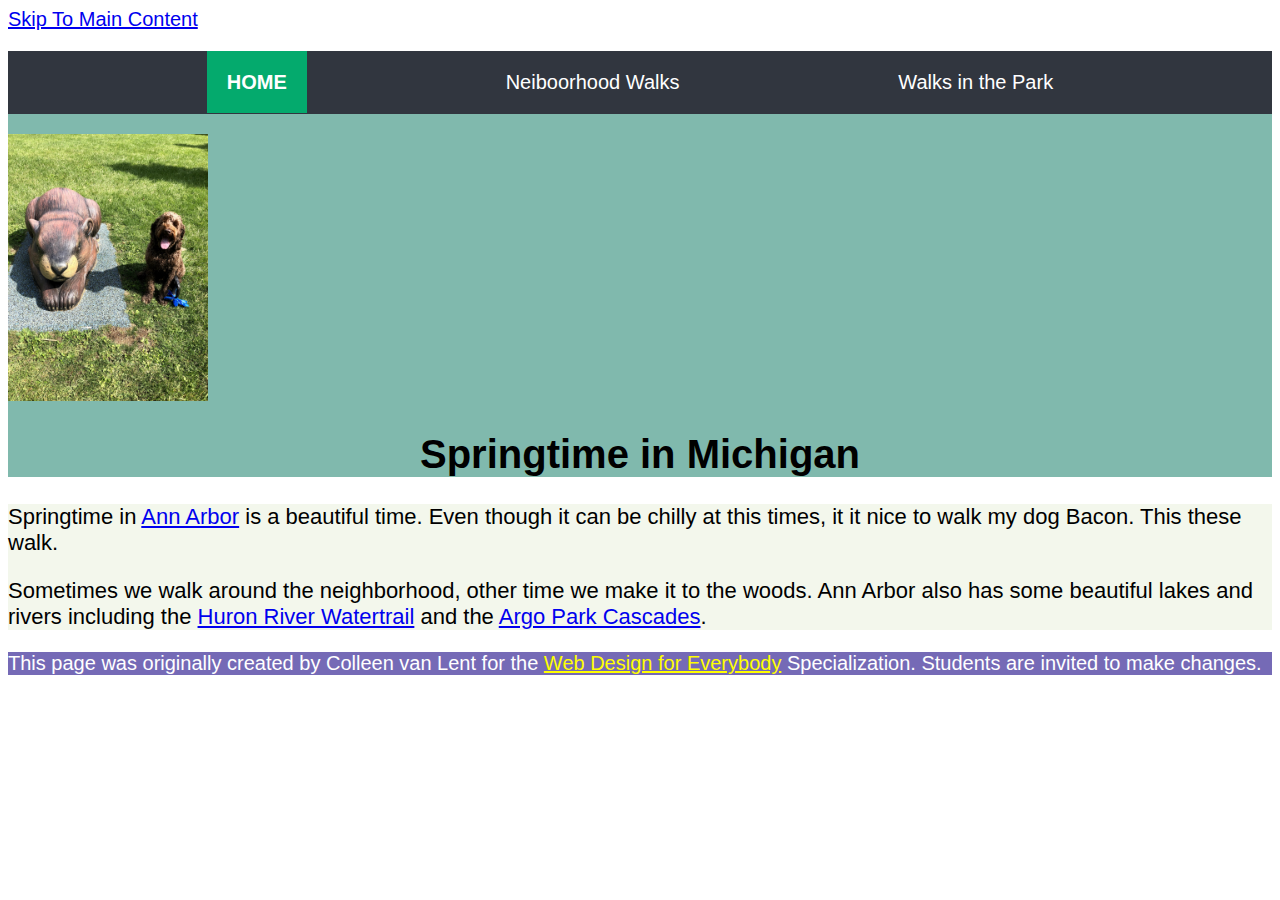
<file: index.html>
<!DOCTYPE html>
<html lang="en">

<head>
    <meta charset="UTF-8">
    <meta name="viewport" content="width=device-width, initial-scale=1">
    <title>Springtime In Michigan</title>
    <link rel="icon" type="icon/ico" href="images/favicon.ico">
    <link rel="stylesheet" type="text/css" href="css/style.css">
</head>

<body>
    <a href="#main_content">Skip To Main Content</a>
    <header>
        <nav>
            <ul>
                <li><a href="index.html" class="current">Home</a></li>
                <li><a href="neiboorhood.html">Neiboorhood Walks</a></li>
                <li><a href="parks.html">Walks in the Park</a></li>
            </ul>
        </nav>
        <img src="images/BaconGallupPark.jpg" alt="Brown Labradoole sitting next to a statue" width="200px">
        <h1>Springtime in Michigan</h1>
    </header>
    <main id="main_content">
        <p>Springtime in <a href="https://wwww.michigan.org/city/ann-arbor">Ann Arbor</a> is a beautiful time. Even
            though it can be chilly at this times, it it nice to walk my dog Bacon. This these walk.</p>

        <p>Sometimes we walk around the neighborhood, other time we make it to the woods. Ann Arbor also has some
            beautiful lakes and rivers including the <a
                href="https://www.annarbor.org/things-to-do/recreation-outdoors/huron-river">Huron River Watertrail</a>
            and the <a
                href="https://www.a2gov.org/departments/Parks-Recreation/parks-places/argo/pages/default.aspx">Argo Park
                Cascades</a>.
        </p>
    </main>
    <footer>
        <p>This page was originally created by Colleen van Lent for the 
            <a href="https://www.coursera.com/specializations/web-design">Web Design for Everybody</a>
            Specialization. Students are invited to make changes.</p>
    </footer>
</body>

</html>
</file>
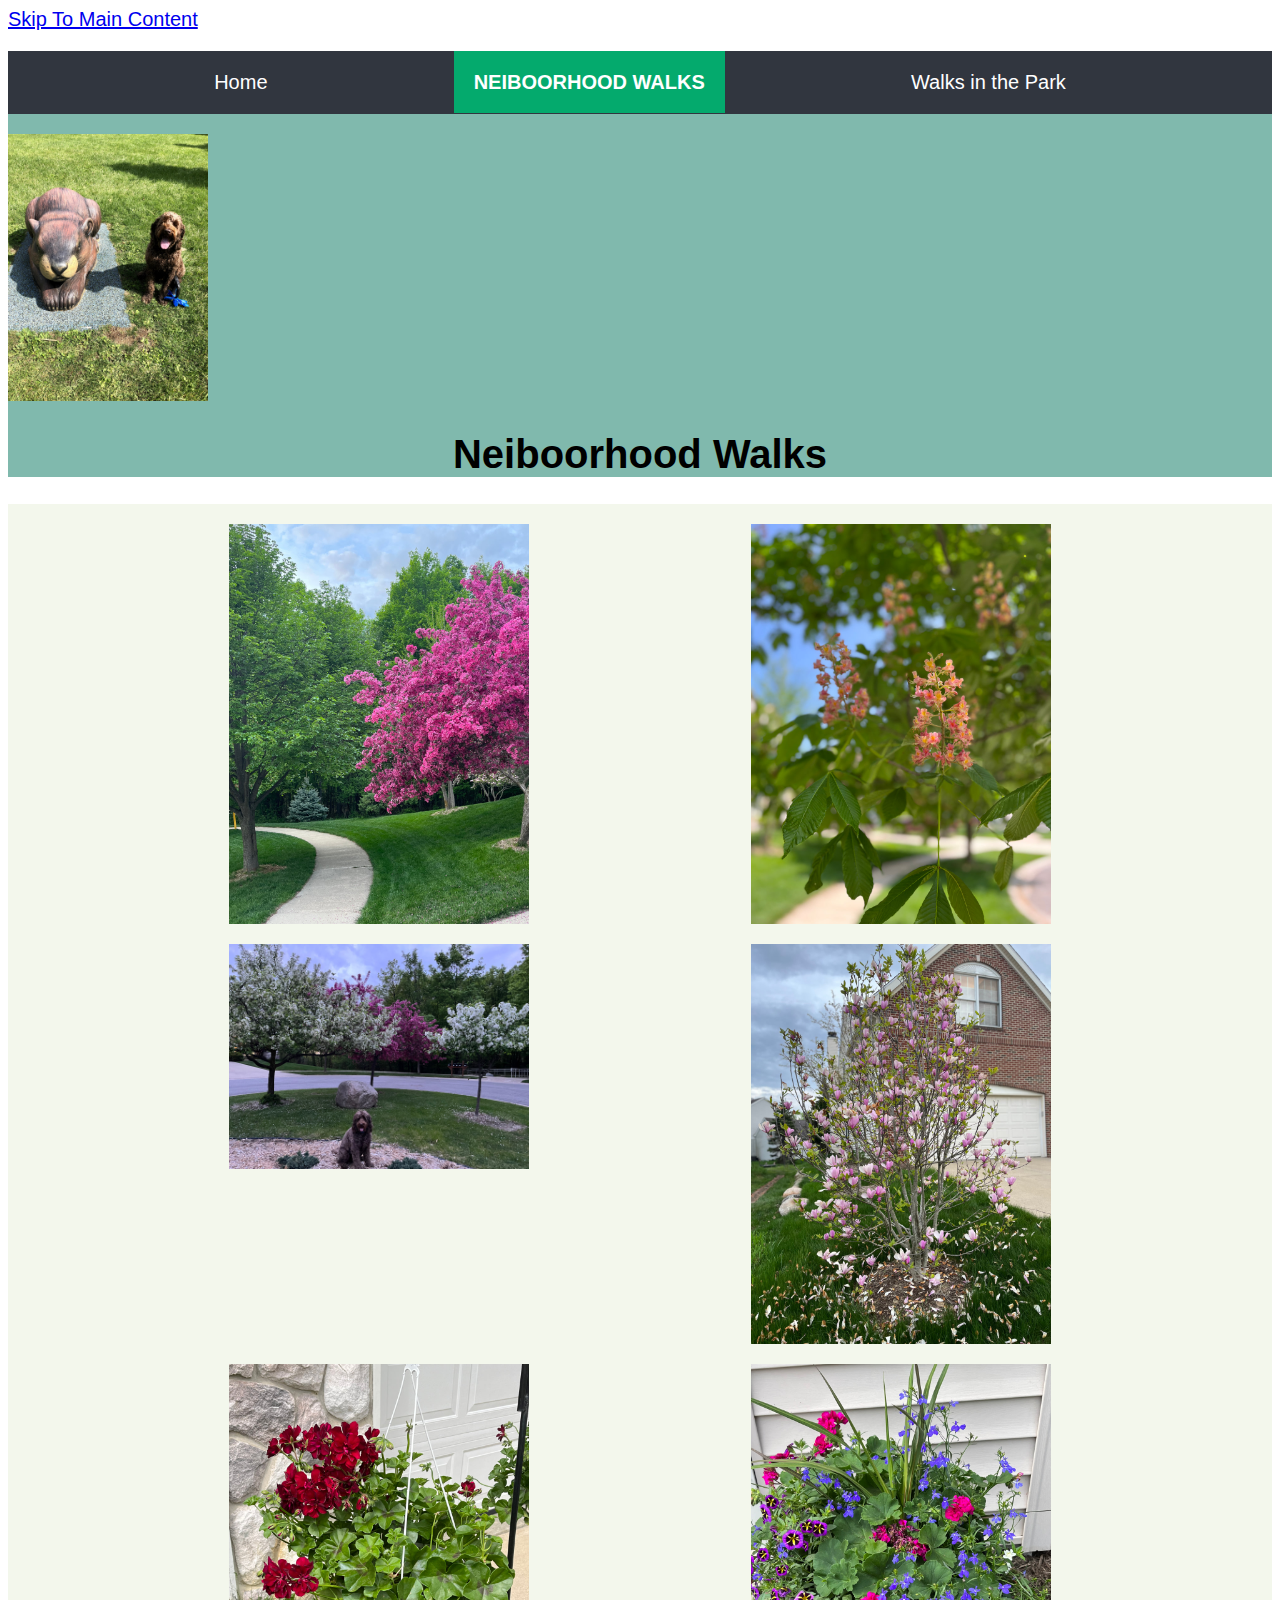
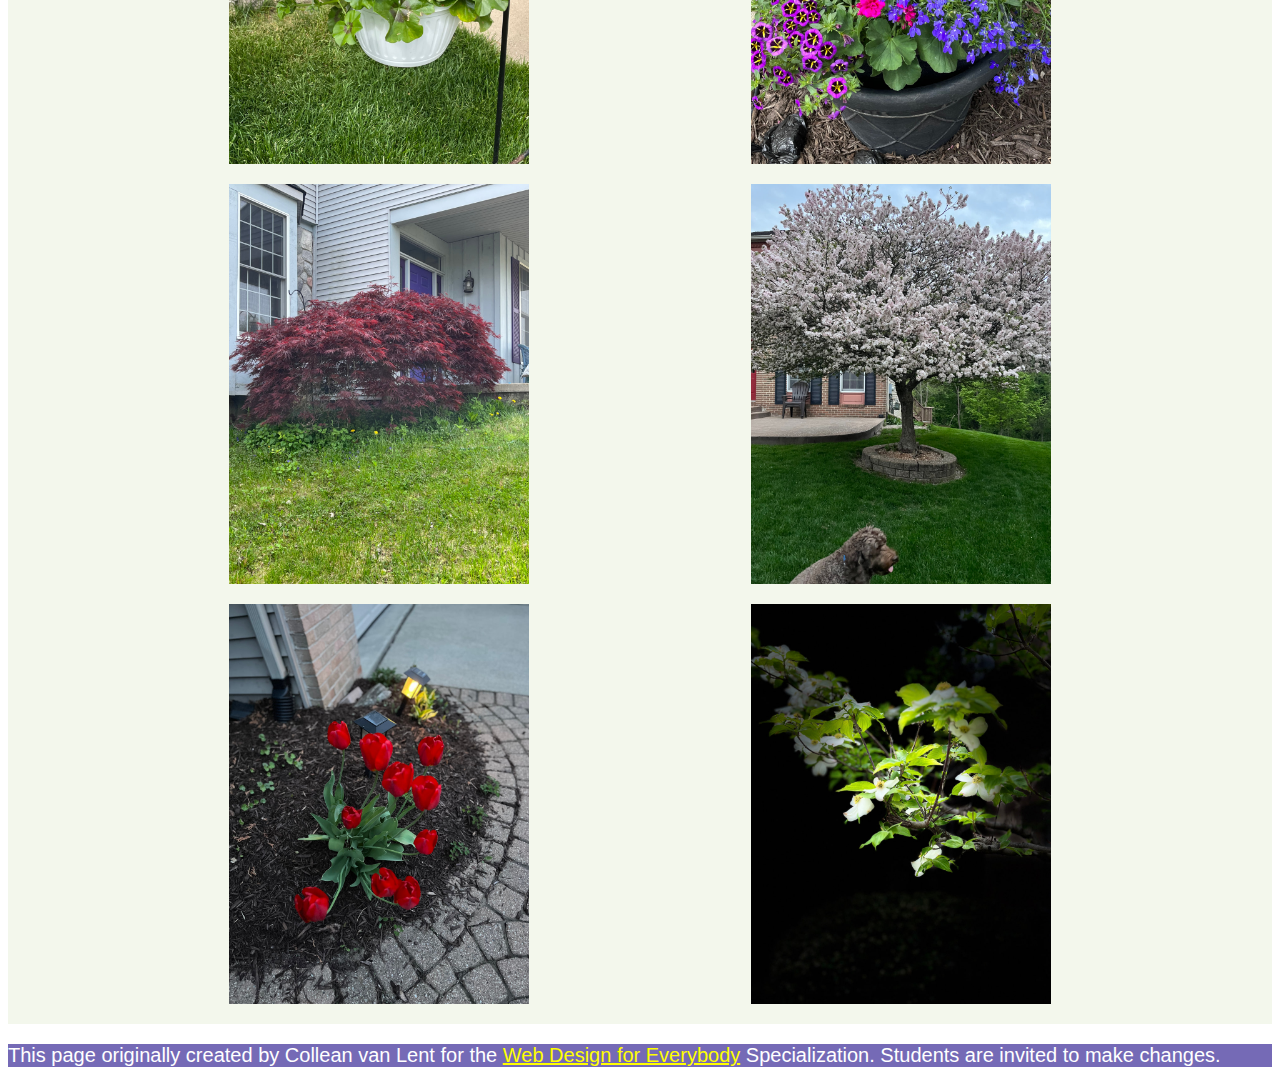
<file: neiboorhood.html>
<!DOCTYPE html>
<html lang="en">

<head>
    <meta charset="UTF-8">
    <meta name="viewport" content="width=device-width, initial-scale=1">
    <title>Neiboorhood Walk</title>
    <link rel="icon" type="image/ico" href="images/favicon.ico">
    <link rel="stylesheet" type="text/css" href="css/style.css">
</head>

<body>
    <a href="#main_content">Skip To Main Content</a>
    <header>
        <nav>
            <ul>
                <li><a href="index.html">Home</a></li>
                <li><a href="neiboorhood.html" class="current">Neiboorhood Walks</a></li>
                <li><a href="parks.html">Walks in the Park</a></li>
            </ul>
        </nav>
        <img src="images/BaconGallupPark.jpg" alt="Brown Labradoole siting next to statue" width="200px">
        <h1>Neiboorhood Walks</h1>
    </header>
    <main id="main_content">
        <div class="neiboor">
            <img class="child_neiboor" src="images/bend_in_the_road.png" alt="a purple tree stands in contrast to the green leved trees along a bend in the road" width="100">
            <img class="child_neiboor" src="images/pink_blossoms.png" alt="small pink blossoms on an otherwise green leaved tree" width="100">
            <img class="child_neiboor" src="images/blooming_trees.png" alt="brown labradoodle sititng in front of white and purple blooming trees" width="100">
            <img class="child_neiboor" src="images/falling_petals.png" alt="a purple tulip tree that is beginning to shed its petals" width="100">
            <img class="child_neiboor" src="images/hanging_plants.png" alt="red and green plants in a decorative hanging basket" width="100">
            <img class="child_neiboor" src="images/potted_plants.png" alt="a decorative planter with a variety of brightly colored plants" width="100">
            <img class="child_neiboor" src="images/red_maple.png" alt="a small Japanese maple tree in front of a putple door" width="100">
            <img class="child_neiboor" src="images/tree_with_white_blooms.png" alt="brown labradoole siting in front of tree blooming with white petals" width="100">
            <img class="child_neiboor" src="images/tulips.png" alt="bright red tulips in front of garden light" width="100">
            <img class="child_neiboor" src="images/white_buds_on_tree.png" alt="artsy shot of white blooms on a green tree with a dark background" width="100">
        </div>
    </main>
    <footer>
        <p>This page originally created by Collean van Lent for the <a href="https://www.coursera.com/specializations/web-design">Web Design for Everybody</a>
        Specialization. Students are invited to make changes.</p>
    </footer>
</body>

</html>
</file>
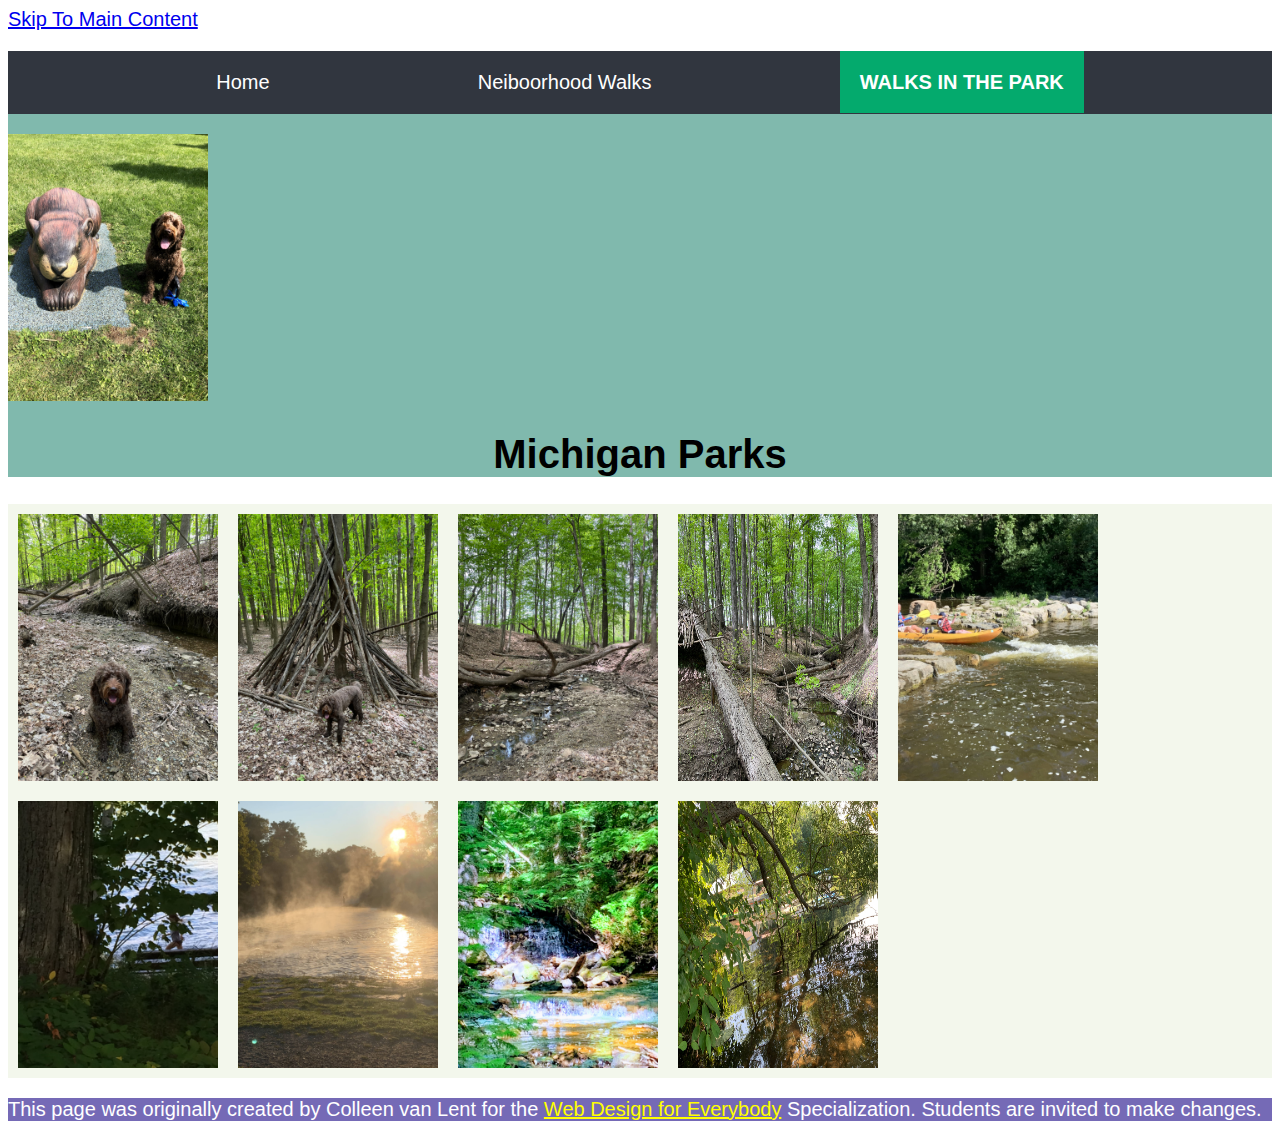
<file: parks.html>
<!DOCTYPE html>
<html lang="en">
    <head>
        <meta charset="UTF-8">
        <meta name="viewport" content="width=device-width, initial-scale=1">
        <title>Neigboorhood Parks</title>
        <link rel="icon" type="image/ico" href="images/favicon.ico">
        <link rel="stylesheet" type="text/css" href="css/style.css">
    </head>
    <body>
        <a href="#main_content">Skip To Main Content</a>
        <header>
            <nav>
                <ul>
                    <li><a href="index.html">Home</a></li>
                    <li><a href="neiboorhood.html">Neiboorhood Walks</a></li>
                    <li><a href="parks.html" class="current">Walks in the Park</a></li>
                </ul>
            </nav>
            <img src="images/BaconGallupPark.jpg" alt="Brown Labradoole sitting next to statue." width="200">
            <h1>Michigan Parks</h1>
        </header>

        <main id="main_content">
            <div class="wark_style">
                <img class="child_wark" src="images/bacon_in_the_woods.png" alt="brown labradoodle sitting near a stream in a wooded setting" width="100">
                <img class="child_wark" src="images/bacon_near_the_fort.png" alt="brown labradoodle posting in front of a makeshift fort made a branches" width="100">
                <img class="child_wark" src="images/downed_tree.png" alt="a downed tree crossign a stream" width="100">
                <img class="child_wark" src="images/fort_in_woods.png" alt="a small fort made of branches" width="100">
                <img class="child_wark" src="images/huron_river_cascades.jpg" alt="two people on a kayak approaching some small rapids" width="100">
                <img class="child_wark" src="images/lake_view.jpg" alt="a glimpse of a child running along a lake obscured by branches" width="100">
                <img class="child_wark" src="images/mist_over_huron_river.jpg" alt="the mist rising over a river in the morning" width="100">
                <img class="child_wark" src="images/munising.jpg" alt="small waterfall" width="100">
                <img class="child_wark" src="images/reflected_tree.jpg" alt="reflection of a lake and tress" width="100">
            </div>
        </main>

        <footer>
            <p>This page was originally created by Colleen van Lent for the <a href="https://www.coursera.org/specializations/web-design">Web Design for Everybody</a>
            Specialization. Students are invited to make changes.</p>
        </footer>
    </body>
</html>
</file>
<file: css/style.css>
body{
    font-family:'Segoe UI', Tahoma, Geneva, Verdana, sans-serif;
    font-size: 20px;
}

header{
    background-color: #80B9AD;

}

nav{
    background-color: #31363F;
}

main{
    background-color: #F3F7EC;
    font-size: 22px;
}

footer{
    background-color: #756AB6;
}

footer p{
    color: white;
}

footer a{
    color: yellow;
}

li{
    display: inline-block;
    width: 50
}

h1{
    text-align: center;
    font-family:Arial, Helvetica, sans-serif;
    color: black;
}

p{
    line-height: auto;
}

ul{
    text-decoration: none;
    display: flex;
    justify-content: space-evenly;
    padding: 20px;
}

li a{
    color: white;
    text-decoration: none;
    padding: 20px;
}

li a:hover{
    background-color:#FF5F00;
    color: black;
}

li a.current{
    color: white;
    background-color: #04AA6D;
    font-weight: bold;
    text-transform: uppercase;
}

.neiboor{
    display: grid;
    grid-template-columns:  auto auto;
    padding: 10px;
    justify-content: space-evenly;
}

.child_neiboor{
    width: 300px !important;
    padding: 10px;
}

.wark_style{
    display: flex;
    flex-wrap: wrap;
}

.child_wark{
    width: 200px !important;
    padding: 10px
}
</file>
